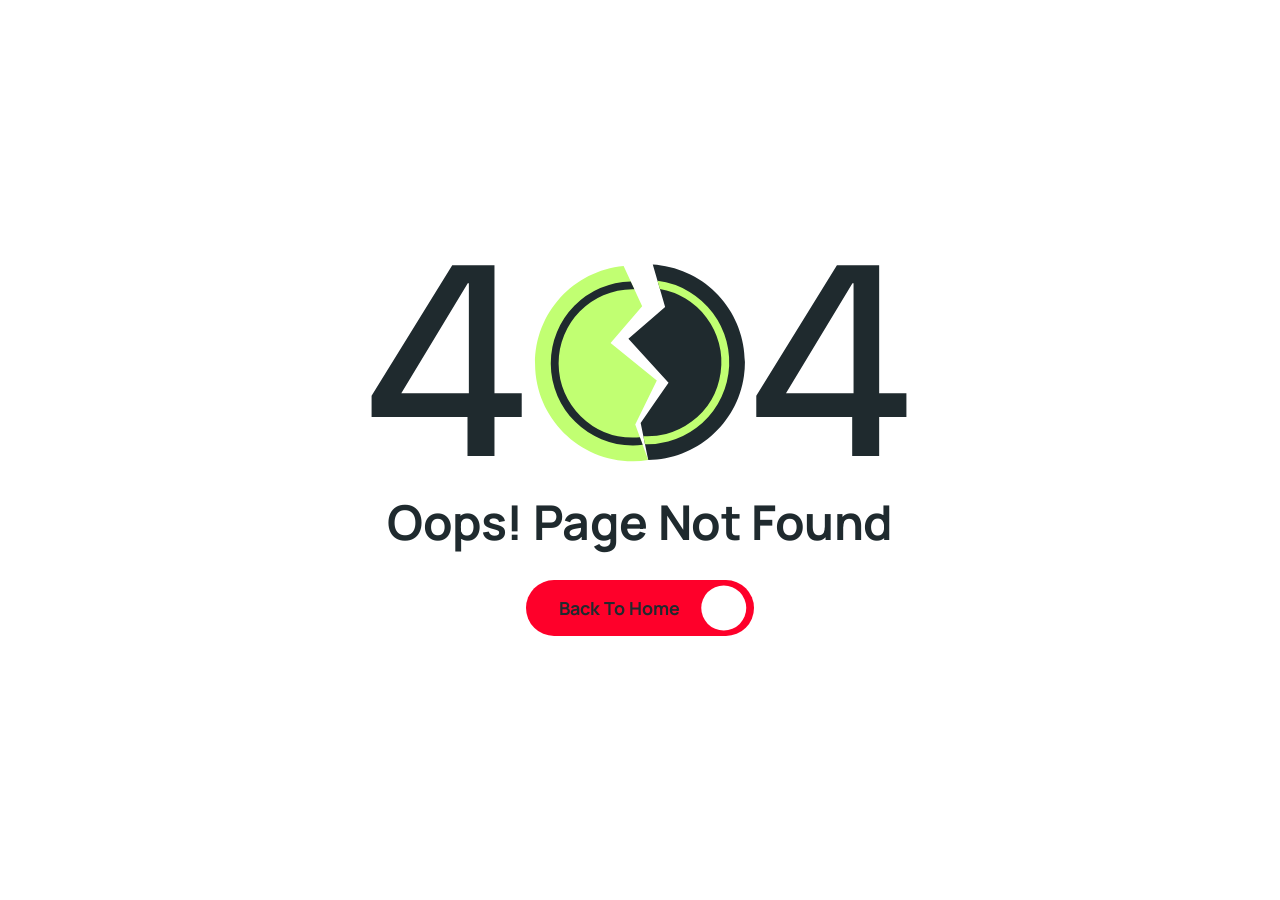
<file: index.html>
<!DOCTYPE html><html  lang="en"><head><meta charset="utf-8"><meta name="viewport" content="width=device-width, initial-scale=1"><title>Mukindia Labs — Software & AI for NGOs and SMEs | Barcelona</title><link rel="stylesheet" href="/_nuxt/entry.B-MzNSkF.css" crossorigin><link rel="modulepreload" as="script" crossorigin href="/_nuxt/7cNSa_p_.js"><meta name="description" content="Custom software development and AI automation for NGOs and SMEs. Python, FastAPI, React, n8n, LangChain. Based in Barcelona, working globally."><meta name="keywords" content="NGO software development Spain, AI automation Barcelona, impact dashboard developer, custom software SME Spain"><meta name="author" content="Mukindia Labs"><meta name="robots" content="index, follow"><meta property="og:title" content="Mukindia Labs — Software & AI for NGOs and SMEs | Barcelona"><meta property="og:description" content="Custom software development and AI automation for NGOs and SMEs. Python, FastAPI, React, n8n, LangChain. Based in Barcelona, working globally."><meta property="og:type" content="website"><meta property="og:url" content="https://mukindia.online"><meta property="og:image" content="https://mukindia.online/og-image.jpg"><meta name="twitter:card" content="summary_large_image"><meta name="twitter:title" content="Mukindia Labs — Software & AI for NGOs and SMEs | Barcelona"><meta name="twitter:description" content="Custom software development and AI automation for NGOs and SMEs. Python, FastAPI, React, n8n, LangChain. Barcelona, working globally."><meta name="twitter:image" content="https://mukindia.online/og-image.jpg"><link rel="icon" type="image/png" href="/favicon.png"><link rel="apple-touch-icon" href="/apple-touch-icon.png"><script type="module" src="/_nuxt/7cNSa_p_.js" crossorigin></script><script id="unhead:payload" type="application/json">{"title":"Mukindia Labs — Software & AI for NGOs and SMEs | Barcelona"}</script></head><body><div id="__nuxt"></div><div id="teleports"></div><script type="application/json" data-nuxt-data="nuxt-app" data-ssr="false" id="__NUXT_DATA__">[{"prerenderedAt":1,"serverRendered":2},1763018772734,false]</script><script>window.__NUXT__={};window.__NUXT__.config={public:{OPEN_API_KEY:"",piniaPluginPersistedstate:{}},app:{baseURL:"/",buildId:"ac68e2eb-307d-4109-8a60-021c8c4f21ac",buildAssetsDir:"/_nuxt/",cdnURL:""}}</script></body></html>
</file>
